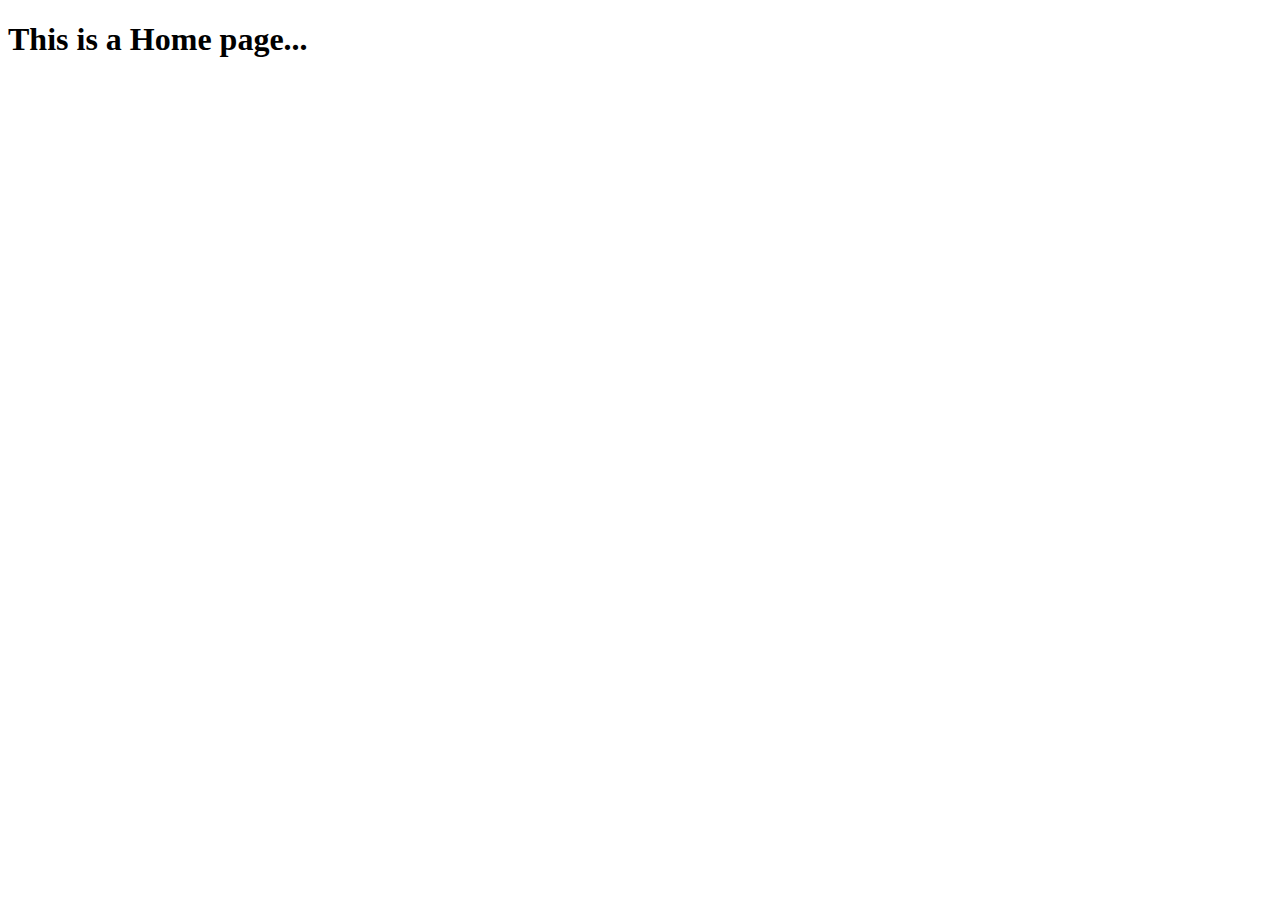
<file: index.html>
<!DOCTYPE html>
<html lang="en">
<head>
    <meta charset="UTF-8">
    <meta name="viewport" content="width=device-width, initial-scale=1.0">
    <title>Document</title>
</head>
<body>

    <h1>
        This is a Home page...
    </h1>
    
</body>
</html>
</file>
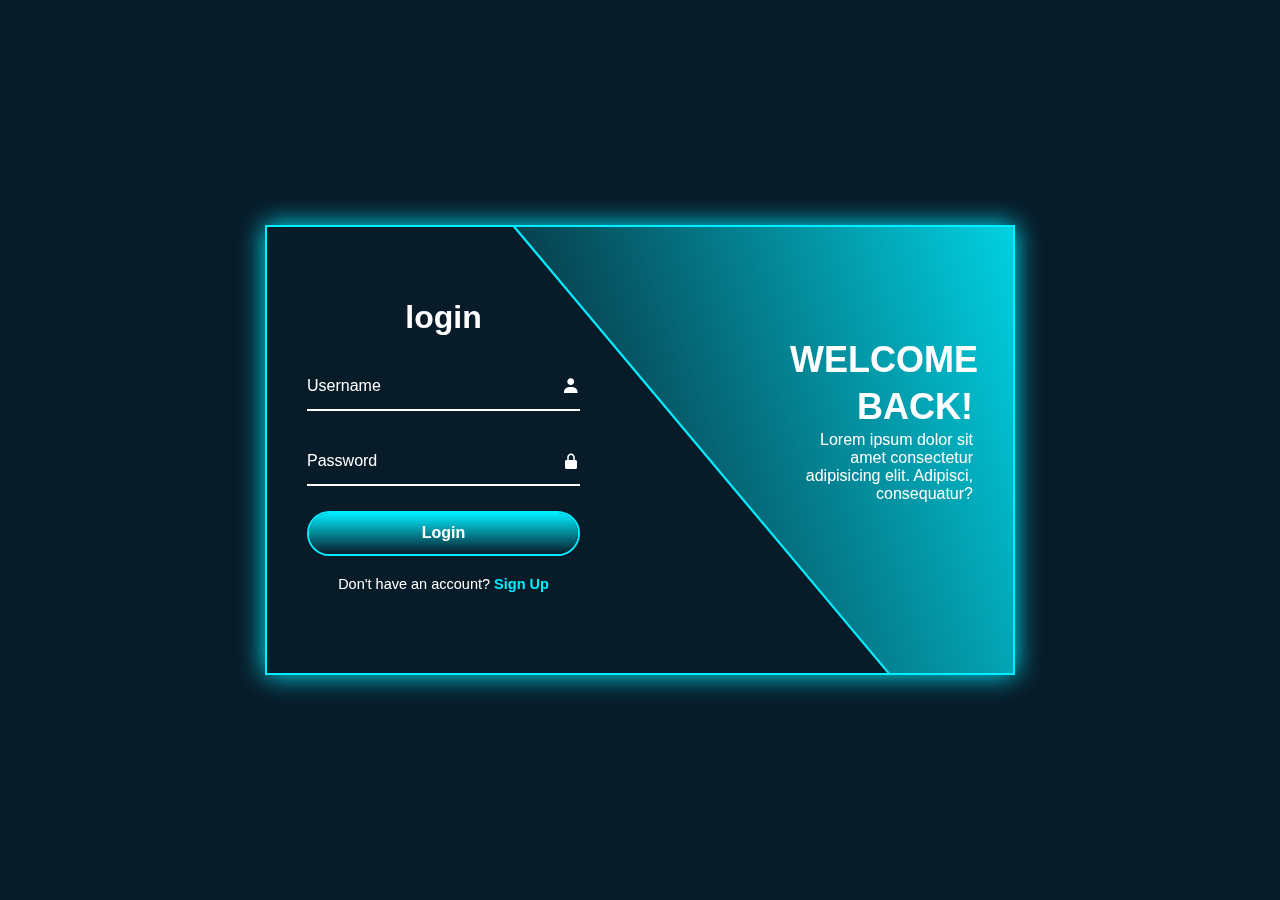
<file: auth.html>
<!DOCTYPE html>
<html lang="en">
<head>
    <meta charset="UTF-8">
    <meta name="viewport" content="width=device-width, initial-scale=1.0">
    <title>Document</title>
    <link href="https://unpkg.com/boxicons@2.1.4/css/boxicons.min.css" rel="stylesheet">
    <link rel="stylesheet" href="auth.css">
</head>
<body>
    <div class="wrapper">

        <span class="bg-animate"></span>
        <span class="bg-animate2"></span>

        <div class="form-box login">
            <h2 class="animation" style="--i:0; --j:21;">login</h2>

            <form action="#">
                <div class="input-box animation" style="--i:1; --j:22;">
                    <input type="text" required>
                    <label>Username</label>
                    <i class='bx bxs-user'></i>
                </div>
                <div class="input-box animation" style="--i:2; --j:23;">
                    <input type="password" required>
                    <label>Password</label>
                    <i class='bx bxs-lock-alt'></i>
                </div>
                <button type="submit" class="btn animation" style="--i:3; --j:24;">Login</button>
                <div class="logreg-link animation"  style="--i:4; --j:25;">
                    <p>Don't have an account? <a href="#" class="register-link">Sign Up</a></p>
                </div>
            </form>

        </div>

        <div class="info-text login">
            <h2 class="animation" style="--i:0; --j:20;">Welcome Back!</h2>
            <p class="animation" style="--i:1; --j:21;">Lorem ipsum dolor sit amet consectetur adipisicing elit. Adipisci, consequatur?</p>
        </div>

        <div class="form-box register">
            <h2 class="animation" style="--i:17; --j:0;">Sign Up</h2>

            <form action="#">
                <div class="input-box animation" style="--i:18; --j:1;">
                    <input type="text" id="inp" required>
                    <label>Username</label>
                    <i class='bx bxs-user'></i>
                </div>
                <div class="input-box animation" style="--i:19; --j:2;">
                    <input type="text" id="inp" required>
                    <label>Email</label>
                    <i class='bx bxs-envelope'></i>
                </div>
                <div class="input-box animation" style="--i:20; --j:3;">
                    <input type="password" id="inp" required>
                    <label>Password</label>
                    <i class='bx bxs-lock-alt'></i>
                </div>
                <button type="submit" class="btn animation" style="--i:21; --j:4;">Sign Up</button>
                <div class="logreg-link animation" style="--i:22; --j:5;">
                    <p>Already Don't have an account? <a href="#" class="login-link">Login</a></p>
                </div>
            </form>

        </div>
        <div class="info-text register">
            <h2 class="animation" style="--i:17; --j:0;">Welcome Back!</h2>
            <p class="animation" style="--i:18; --j:0;">Lorem ipsum dolor sit amet consectetur adipisicing elit. Adipisci, consequatur?</p>
        </div>

    </div>


    <script src="auth.js"></script>
</body>
</html>
</file>
<file: auth.css>
* {
  margin: 0;
  padding: 0;
  box-sizing: border-box;
  font-family: "Trebuchet MS", "Lucida Sans Unicode", "Lucida Grande",
    "Lucida Sans", Arial, sans-serif;
}
body {
  display: flex;
  justify-content: center;
  align-items: center;
  min-height: 100vh;
  background: #081b29;
}
.wrapper {
  position: relative;
  width: 750px;
  height: 450px;
  background: transparent;
  border: 2px solid #0ef;
  box-shadow: 0 0 25px #0ef;
  overflow: hidden;
}
.wrapper .form-box {
  position: absolute;
  top: 0;
  width: 50%;
  height: 100%;
  display: flex;
  flex-direction: column;
  justify-content: center;
}

.wrapper .form-box.login {
  left: 0;
  padding: 0 60px 0 40px;
}

.wrapper .form-box.login .animation {
  transform: translateX(0);
  opacity: 1;
  filter: blur(0);
  transition: 0.7s ease;
  transition-delay: calc(0.1s * var(--j));
}
.wrapper.action .form-box.login .animation {
  transform: translateX(-120%);
  opacity: 0;
  filter: blur(7px);
  transition-delay: calc(0.1s * var(--i));
}

.wrapper .form-box.register {
  right: 0;
  padding: 0 40px 0 60px;
  pointer-events: none;
}

.wrapper.action .form-box.register {
  pointer-events: auto;
}

.wrapper .form-box.register .animation {
  transform: translateX(120%);
  opacity: 0;
  filter: blur(10px);
  transition: 0.7s ease;
  transition-delay: calc(0.1s * var(--j));
}

.wrapper.action .form-box.register .animation {
  transform: translateX(0);
  opacity: 1;
  filter: blur(0);
  transition-delay: calc(0.1s * var(--i));
}

.form-box h2 {
  font-size: 32px;
  color: #fff;
  text-align: center;
}
.form-box .input-box {
  position: relative;
  width: 100%;
  height: 50px;
  margin: 25px 0;
}
.input-box input {
  width: 100%;
  height: 100%;
  background: transparent;
  border: none;
  outline: none;
  border-bottom: 2px solid #fff;
  padding-right: 23px;
  font-size: 16px;
  color: #fff;
  font-weight: 500;
  transition: 0.5s;
}

.input-box input:focus,
.input-box input:valid {
  border-bottom-color: #0ef;
}

.input-box label {
  position: absolute;
  top: 50%;
  left: 0;
  transform: translateY(-50%);
  font-size: 16px;
  color: #fff;
  pointer-events: none;
  transition: 0.5s;
}

.input-box input:focus ~ label,
.input-box input:valid ~ label {
  top: -5px;
  color: #0ef;
}

.input-box i {
  position: absolute;
  top: 50%;
  right: 0;
  transform: translateY(-50%);
  font-size: 18px;
  color: #fff;
  transition: 0.5s;
}

.input-box input:focus ~ i,
.input-box input:focus ~ i {
  color: #0ef;
}

.btn {
  position: relative;
  width: 100%;
  height: 45px;
  background: transparent;
  border: 2px solid #0ef;
  outline: none;
  border-radius: 40px;
  cursor: pointer;
  font-size: 16px;
  color: #fff;
  font-weight: 600;
  z-index: 1;
  overflow: hidden;
}

.btn::before {
  content: "";
  position: absolute;
  top: -100%;
  left: 0;
  width: 100%;
  height: 300%;
  background: linear-gradient(#081b29, #0ef, #081b29, #0ef);
  z-index: -1;
  transition: 0.5s;
}
.btn:hover::before {
  top: 0;
}

.form-box .logreg-link {
  font-size: 14.5px;
  color: #fff;
  text-align: center;
  margin: 20px 0 10px;
}
.logreg-link p a {
  color: #0ef;
  text-decoration: none;
  font-weight: 600;
}
.logreg-link p a:hover {
  text-decoration: underline;
}

.wrapper .info-text {
  position: absolute;
  top: 0;
  width: 50%;
  height: 100%;
  display: flex;
  flex-direction: column;
  justify-content: center;
}
.wrapper .info-text.login {
  right: 0;
  text-align: right;
  padding: 0 40px 60px 150px;
}

.wrapper .info-text.login .animation {
  transform: translateX(0);
  opacity: 1;
  filter: blur(0);
  transition: 0.7s ease;
  transition-delay: calc(0.1s * var(--j));
}
.wrapper.action .info-text.login .animation {
  transform: translateX(120%);
  opacity: 1;
  filter: blur(7px);
  transition-delay: calc(0.1s * var(--i));
}

.wrapper .info-text.register {
  left: 0;
  text-align: left;
  padding: 0 150px 60px 40px;
  pointer-events: none;
}

.wrapper.action .info-text.register {
  pointer-events: auto;
}

.wrapper .info-text.register .animation {
  transform: translateX(-120%);
  opacity: 0;
  filter: blur(10px);
  transition: 0.7s ease;
  transition-delay: calc(0.1s * var(--j));
}
.wrapper.action .info-text.register .animation {
  transform: translateX(0);
  opacity: 1;
  filter: blur(0);
  transition-delay: calc(0.1s * var(--i));
}

.info-text h2 {
  font-size: 36px;
  color: #fff;
  line-height: 1.3;
  text-transform: uppercase;
}
.info-text p {
  font-size: 16px;
  color: #fff;
}

.wrapper .bg-animate {
  position: absolute;
  top: -4px;
  right: 0;
  width: 850px;
  height: 600px;
  background: linear-gradient(45deg, #081b29, #0ef);
  border-bottom: 3px solid #0ef;
  transform: rotate(10deg) skewY(40deg);
  transform-origin: bottom right;
  transition: 1.5s ease;
  transition-delay: 1.6s;
}

.wrapper.action .bg-animate {
  transform: rotate(0) skewY(0);
  transition-delay: 0.5s;
}

.wrapper .bg-animate2 {
  position: absolute;
  top: 100%;
  left: 250px;
  width: 850px;
  height: 700px;
  background: #081b29;
  border-top: 3px solid #0ef;
  transform: rotate(0) skewY(0);
  transform-origin: bottom left;
  transition: 1.5s ease;
  transition-delay: 0.5s;
}
.wrapper.action .bg-animate2 {
  transform: rotate(-11deg) skewY(-41deg);
  transition-delay: 1.2s;
}
</file>
